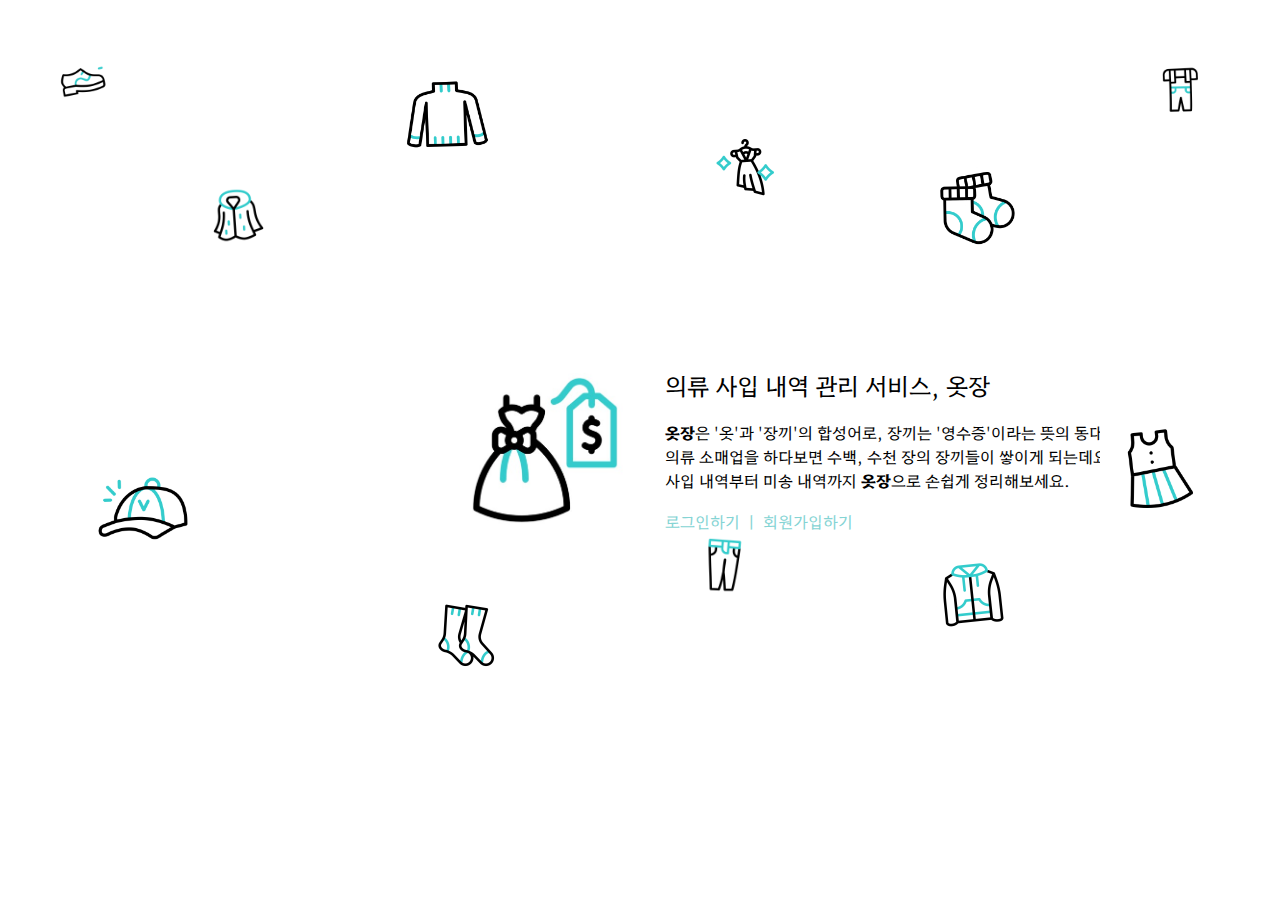
<file: frontend/index.html>
<!DOCTYPE html>
<html lang="en">
<head>
  <meta charset="UTF-8">
  <meta name="viewport" content="width=device-width, initial-scale=1.0">
  <link rel="stylesheet" href="assets/css/index.css">
  <link rel="icon" href="favicon.png" type="image/png">
  <title>옷장</title>
</head>
<body>
  <div id="container">
    <div id="img">
      <a href="index.html">
        <img id="logo" src="assets/images/logo.jpg">
      </a>
    </div>
    <div id="text">
      <div id="service-name">
        <span>의류 사입 내역 관리 서비스, 옷장</span>
      </div>
      <div id="service-description">
        <span><b>옷장</b>은 '옷'과 '장끼'의 합성어로, 장끼는 '영수증'이라는 뜻의 동대문 은어에요.<br>
          의류 소매업을 하다보면 수백, 수천 장의 장끼들이 쌓이게 되는데요,<br>
          사입 내역부터 미송 내역까지 <b>옷장</b>으로 손쉽게 정리해보세요.<br>
        </span>
      </div>
      <div id="auth-links">
        <a href="login.html">로그인하기</a>
        <span> ㅣ </span>
        <a href="signup.html">회원가입하기</a>
      </div>
    </div>
  </div>
  <img id="img1" src="assets/images/img1.gif">
  <img id="img2" src="assets/images/img2.gif">
  <img id="img3" src="assets/images/img3.gif">
  <img id="img4" src="assets/images/img4.gif">
  <img id="img5" src="assets/images/img5.gif">
  <img id="img6" src="assets/images/img6.gif">
  <img id="img7" src="assets/images/img7.gif">
  <img id="img8" src="assets/images/img8.gif">
  <img id="img9" src="assets/images/img9.gif">
  <img id="img10" src="assets/images/img10.gif">
  <img id="img11" src="assets/images/img11.gif">
  <img id="img12" src="assets/images/img12.gif">
  <img id="img13" src="assets/images/img13.gif">
</body>
</html>
</file>
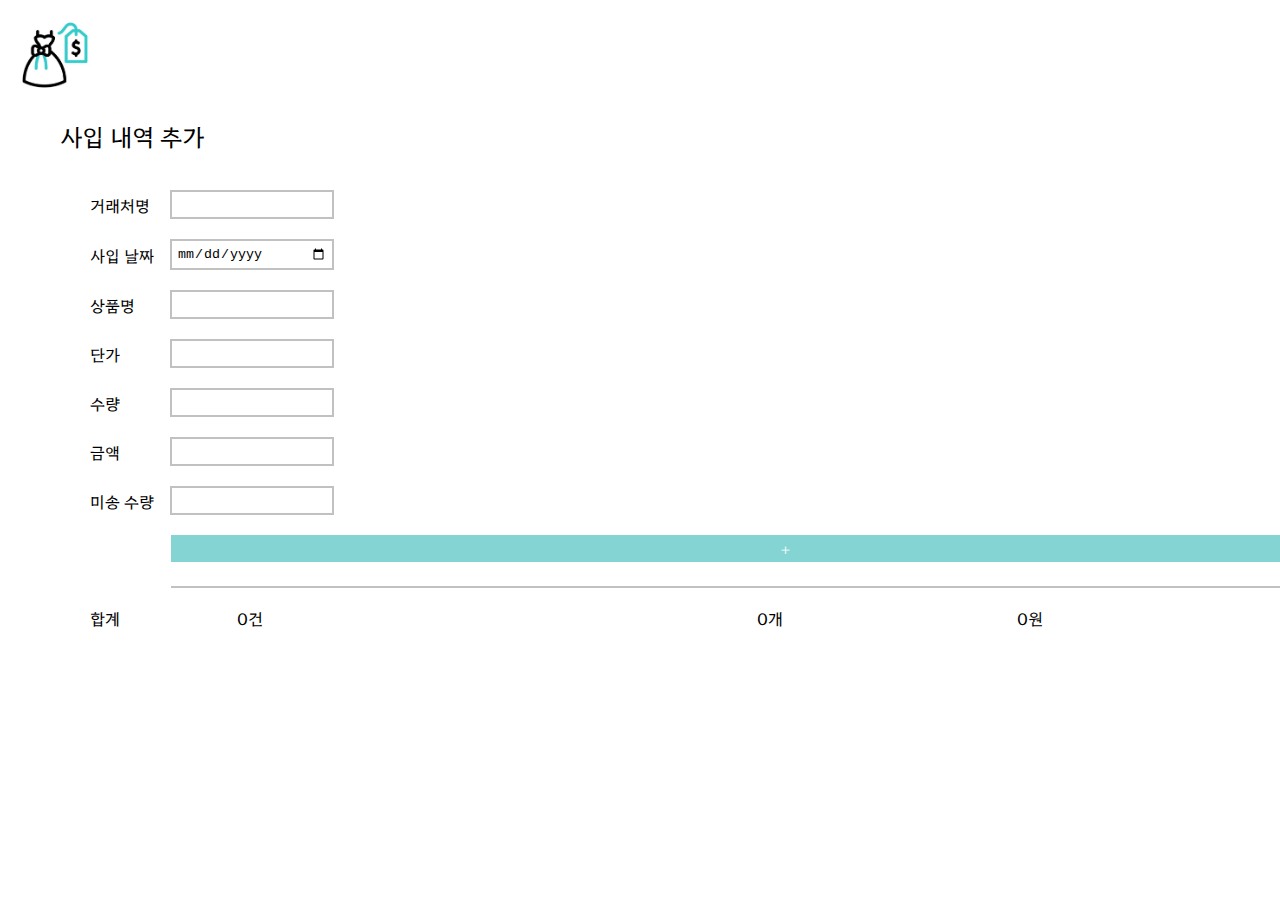
<file: frontend/add-purchase.html>
<!DOCTYPE html>
<html lang="en">
<head>
  <meta charset="UTF-8">
  <meta name="viewport" content="width=device-width, initial-scale=1.0">
  <link rel="stylesheet" href="assets/css/purchase.css">
  <link rel="icon" href="favicon.png" type="image/png">
  <script src="js/add-purchase.js" defer></script>
  <title>옷장</title>
</head>
<body>
  <div id="container">
    <div id="header">
      <a href="index.html">
        <img id="logo" src="assets/images/logo.jpg">
      </a>
    </div>
    <div id="navbar">
      <div id="text">
        <span>사입 내역 추가</span>
      </div>
    </div>
    <div id="content">
      <form action="/submit-purchase" method="POST">
        <div class="form-row">
          <label for="supplier_name">거래처명</label>
          <input type="text" id="supplier_name" name="supplier_name" required>
        </div>
        <div class="form-row">
          <label for="purchase_date">사입 날짜</label>
          <input type="date" id="purchase_date" name="purchase_date" required>
        </div>
        <div id="products-container">
          <div id="products">
            <div class="form-row">
              <label for="product_name1">상품명</label>
              <input type="text" id="product_name1" name="product_name[]" required>
            </div>
            <div class="form-row">
              <label for="unit_price1">단가</label>
              <input type="text" id="unit_price1" name="unit_price[]" required>
            </div>
            <div class="form-row">
              <label for="quantity1">수량</label>
              <input type="text" id="quantity1" name="quantity[]" required>
            </div>
            <div class="form-row">
              <label for="total_price1">금액</label>
              <input type="text" id="total_price1" name="total_price[]" required readonly>
            </div>
            <div class="form-row">
              <label for="reserved_quantity1">미송 수량</label>
              <input type="text" id="reserved_quantity1" name="reserved_quantity[]" required>
            </div>
          </div>
          <!-- <div id="products">
            <div class="form-row">
              <label for="product_name1">상품명</label>
              <input type="text" id="product_name1" name="product_name[]" required>
            </div>
            <div class="form-row">
              <label for="unit_price1">단가</label>
              <input type="text" id="unit_price1" name="unit_price[]" required>
            </div>
            <div class="form-row">
              <label for="quantity1">수량</label>
              <input type="text" id="quantity1" name="quantity[]" required>
            </div>
            <div class="form-row">
              <label for="total_price1">금액</label>
              <input type="text" id="total_price1" name="total_price[]" required readonly>
            </div>
            <div class="form-row">
              <label for="reserved_quantity1">미송 수량</label>
              <input type="text" id="reserved_quantity1" name="reserved_quantity[]" required>
            </div>
          </div> -->
          <button type="submit" id="add">+</button>
          <hr id="divider">
          <div id="sum">
            <span id="sum1">합계</span>
            <span id="sum2">0건</span>
            <span id="sum3">0개</span>
            <span id="sum4">0원</span>
            <span id="sum5">0개</span>
          </div>
        </div>
      </form>
    </div>

    <div id="footer">
      <button type="submit" id="toList">목록으로</button>
      <button type="submit">완료</button>
    </div>
  </div>
</body>
</html>
</file>
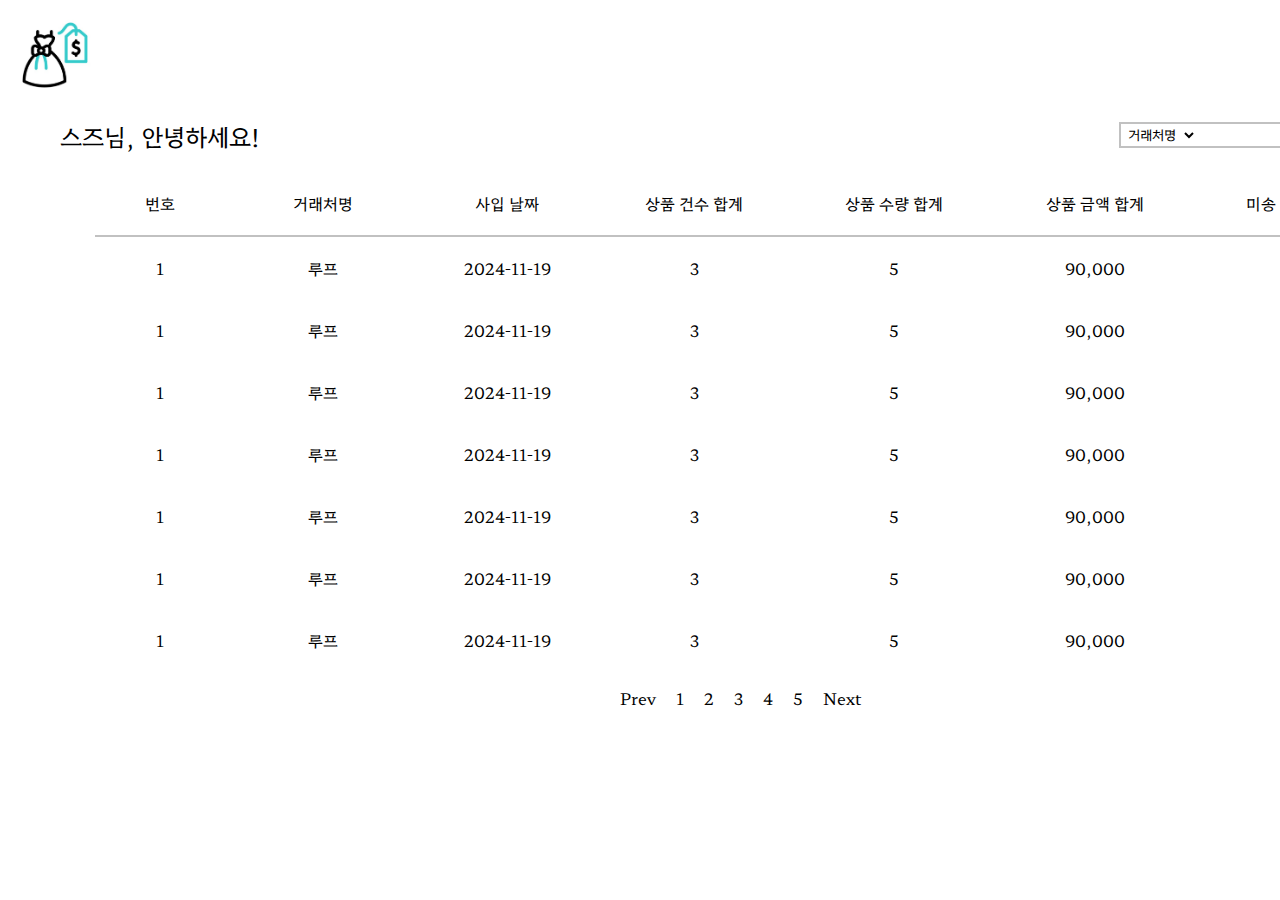
<file: frontend/edit-purchase.html>
<!DOCTYPE html>
<html lang="en">
<head>
  <meta charset="UTF-8">
  <meta name="viewport" content="width=device-width, initial-scale=1.0">
  <link rel="stylesheet" href="assets/css/purchase.css">
  <link rel="icon" href="favicon.png" type="image/png">
  <script src="js/edit-purchase.js" defer></script>
  <title>옷장</title>
</head>
<body>
  <div id="container">
    <div id="header">
      <a href="index.html">
        <img id="logo" src="assets/images/logo.jpg">
      </a>
    </div>
    <div id="navbar">
      <div id="text">
        <span>사입 내역 수정</span>
      </div>
    </div>
    <div id="content">
      <form id="purchase">
        <div class="form-row">
          <label for="supplier-name">거래처명</label>
          <input type="text" id="supplier-name" name="supplier-name" required>
        </div>
        <div class="form-row">
          <label for="purchase-date">사입 날짜</label>
          <input type="date" id="purchase-date" name="purchase-date" required>
        </div>
        <div id="products-container"></div>
        <button type="button" id="add">+</button>
        <hr id="divider">
        <div id="sum">
          <div id="sum1">
            <span>합계</span>
          </div>
          <div id="sum2"></div>
          <div id="sum3"></div>
          <div id="sum4"></div>
          <div id="sum5"></div>
        </div>
      </form>
    </div>
    <div id="footer">
      <button onclick="window.location.href='mypage.html';" type="button" id="toList">목록으로</button>
      <button type="submit" id="complete">완료</button>
    </div>
  </div>
</body>
</html>
</file>
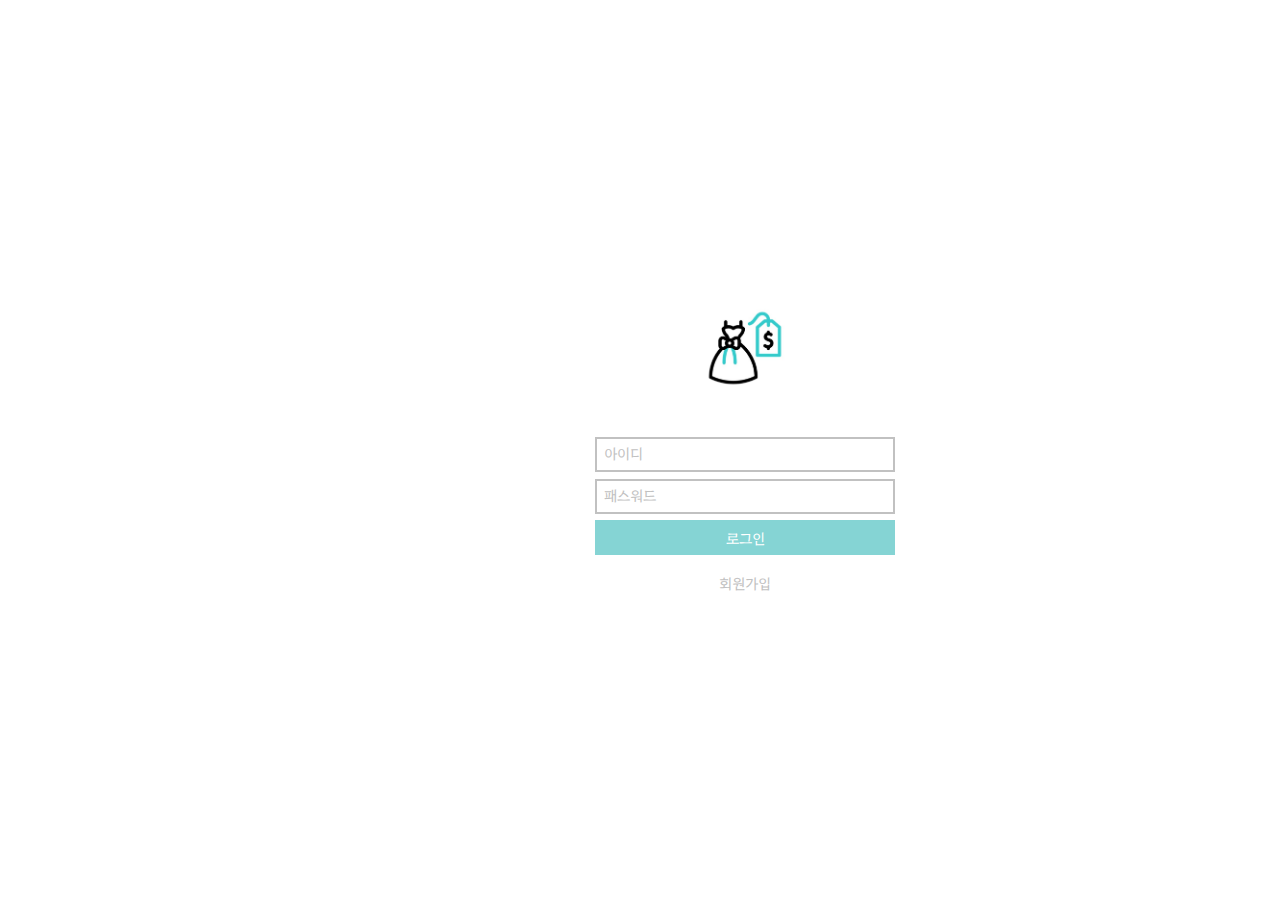
<file: frontend/login.html>
<!DOCTYPE html>
<html lang="en">
<head>
  <meta charset="UTF-8">
  <meta name="viewport" content="width=device-width, initial-scale=1.0">
  <link rel="stylesheet" href="assets/css/signup-login.css">
  <link rel="icon" href="favicon.png" type="image/png">
  <script src="js/login.js" defer></script>
  <title>옷장</title>
</head>
<body>
  <div class="login" id="container">
    <div id="img">
      <a href="index.html">
        <img id="logo" src="assets/images/logo.jpg">
      </a>
    </div>
    <form class="login" id="form">
      <div>
        <input type="text" placeholder="아이디">
      </div>
      <div>
        <input type="password" placeholder="패스워드">
      </div>
      <div>
        <button type="submit">로그인</button>
      </div>
      <div>
        <a href="signup.html">회원가입</a>
      </div>
    </form>
  </div>
</body>
</html>
</file>
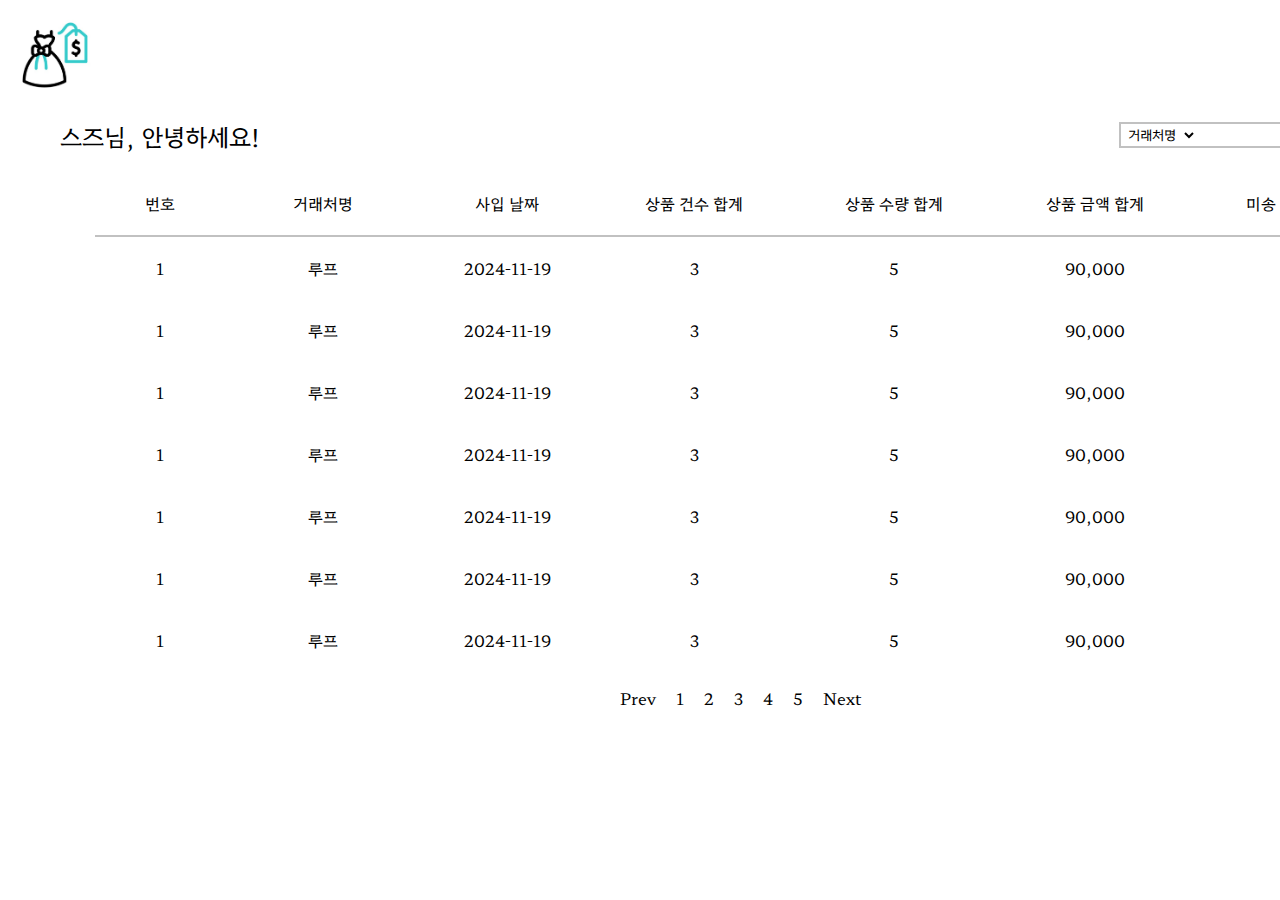
<file: frontend/mypage.html>
<!DOCTYPE html>
<html lang="en">
<head>
  <meta charset="UTF-8">
  <meta name="viewport" content="widtd=device-widtd, initial-scale=1.0">
  <link rel="stylesheet" href="assets/css/main.css">
  <link rel="icon" href="favicon.png" type="image/png">
  <title>옷장</title>
</head>
<body>
  <div id="container">
    <div id="header">
      <a href="index.html">
        <img id="logo" src="assets/images/logo.jpg">
      </a>
    </div>
    <div id="navbar">
      <div id="text">
        <span>스즈님, 안녕하세요!</span>
      </div>
      <div id="search">
        <div id="searchBoxWrapper">
          <select id="searchFilter">
            <option value="store">거래처명</option>
            <option value="product">상품명</option>
          </select>
          <input type="text" id="searchBox">
          <button type="submit" id="searchButton">
            <img src="assets/images/돋보기.jpg" id="searchImg">
          </button>
        </div>
        <div id="searchReservedWrapper">
          <label id="searchReservedLabel">
            <input type="checkbox" id="searchReserved">
            <span> 미송</span>
          </label>
        </div>
      </div>  
    </div>
    <div id="content">
        <table>
          <thead>
            <tr>
              <td id="no">번호</td>
              <td id="supplier">거래처명</td>
              <td id="date">사입 날짜</td>
              <td id="totalProduct">상품 건수 합계</td>
              <td id="totalQuantity">상품 수량 합계</td>
              <td id="totalPrice">상품 금액 합계</td>
              <td id="totalReserved">미송 수량 합계</td>
            </tr>
          </thead>
          <tbody>
            <tr>
              <td id="no">1</td>
              <td id="supplier">루프</td>
              <td id="date">2024-11-19</td>
              <td id="totalProduct">3</td>
              <td id="totalQuantity">5</td>
              <td id="totalPrice">90,000</td>
              <td id="totalReserved">2</td>
            </tr>
            <tr>
              <td id="no">1</td>
              <td id="supplier">루프</td>
              <td id="date">2024-11-19</td>
              <td id="totalProduct">3</td>
              <td id="totalQuantity">5</td>
              <td id="totalPrice">90,000</td>
              <td id="totalReserved">2</td>
            </tr>
            <tr>
              <td id="no">1</td>
              <td id="supplier">루프</td>
              <td id="date">2024-11-19</td>
              <td id="totalProduct">3</td>
              <td id="totalQuantity">5</td>
              <td id="totalPrice">90,000</td>
              <td id="totalReserved">2</td>
            </tr>
            <tr>
              <td id="no">1</td>
              <td id="supplier">루프</td>
              <td id="date">2024-11-19</td>
              <td id="totalProduct">3</td>
              <td id="totalQuantity">5</td>
              <td id="totalPrice">90,000</td>
              <td id="totalReserved">2</td>
            </tr>
            <tr>
              <td id="no">1</td>
              <td id="supplier">루프</td>
              <td id="date">2024-11-19</td>
              <td id="totalProduct">3</td>
              <td id="totalQuantity">5</td>
              <td id="totalPrice">90,000</td>
              <td id="totalReserved">2</td>
            </tr>
            <tr>
              <td id="no">1</td>
              <td id="supplier">루프</td>
              <td id="date">2024-11-19</td>
              <td id="totalProduct">3</td>
              <td id="totalQuantity">5</td>
              <td id="totalPrice">90,000</td>
              <td id="totalReserved">2</td>
            </tr>
            <tr>
              <td id="no">1</td>
              <td id="supplier">루프</td>
              <td id="date">2024-11-19</td>
              <td id="totalProduct">3</td>
              <td id="totalQuantity">5</td>
              <td id="totalPrice">90,000</td>
              <td id="totalReserved">2</td>
            </tr>
          </tbody>
        </table>
    </div>
    <div id="footer">
      <div id="pagination">
        <ul>
          <li><a href="#">Prev</a></li>
          <li><a href="#">1</a></li>
          <li><a href="#">2</a></li>
          <li><a href="#">3</a></li>
          <li><a href="#">4</a></li>
          <li><a href="#">5</a></li>
          <li><a href="#">Next</a></li>
        </ul>    
      </div>
      <div id="button">
        <button type="submit" id="add">추가</button>
      </div>
    </div>
  </div>
</body>
</html>
</file>
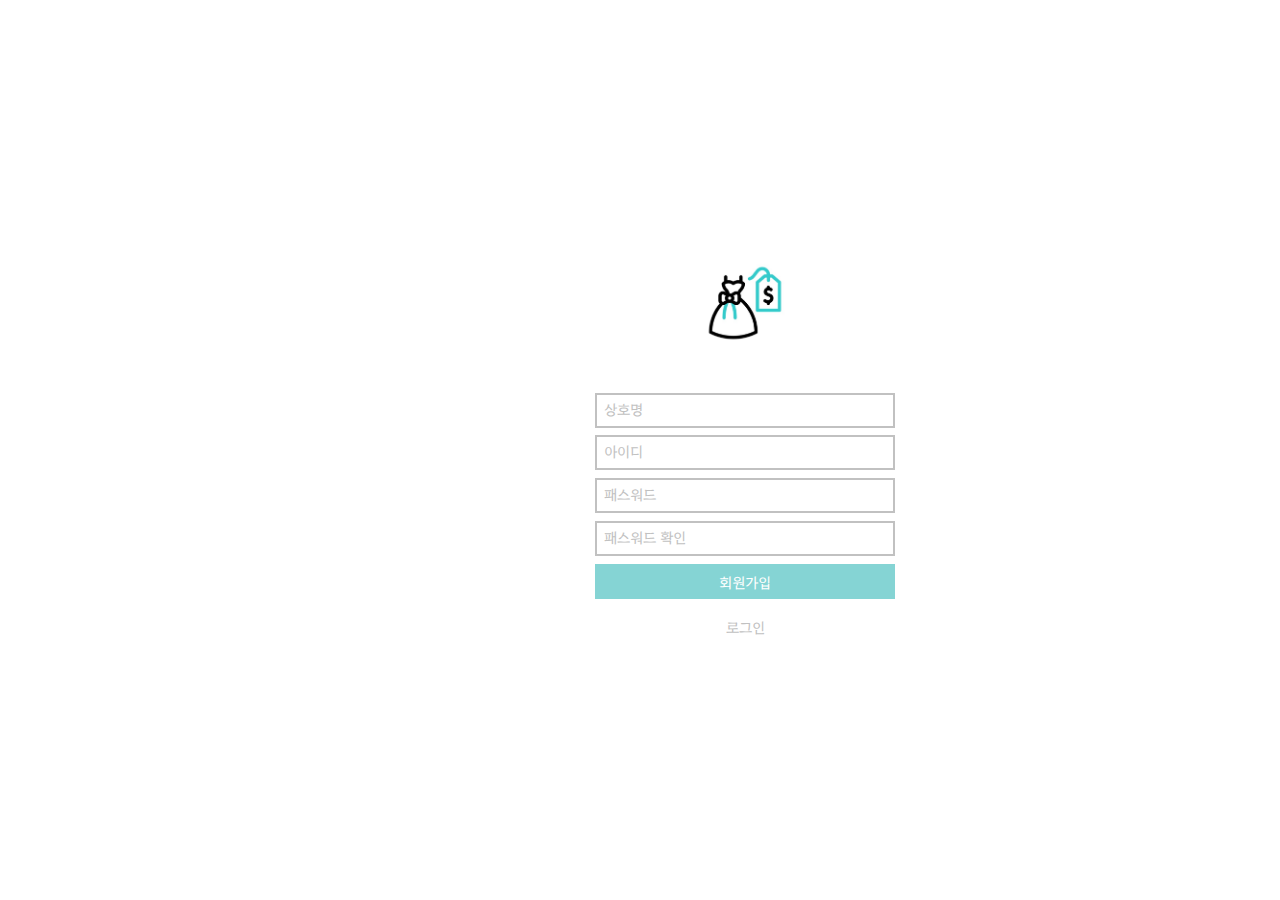
<file: frontend/signup.html>
<!DOCTYPE html>
<html lang="en">
<head>
  <meta charset="UTF-8">
  <meta name="viewport" content="width=device-width, initial-scale=1.0">
  <link rel="stylesheet" href="assets/css/signup-login.css">
  <link rel="icon" href="favicon.png" type="image/png">
  <title>옷장</title>
</head>
<body>
  <div id="container">
    <div id="img">
      <a href="index.html">
        <img id="logo" src="assets/images/logo.jpg">
      </a>
    </div>
    <form id="form">
      <div>
        <input type="text" placeholder="상호명">
      </div>
      <div>
        <input type="text" placeholder="아이디">
      </div>
      <div>
        <input type="password" placeholder="패스워드">
      </div>
      <div>
        <input type="password" placeholder="패스워드 확인">
      </div>
      <div>
        <button type="submit">회원가입</button>
      </div>
      <div>
        <a href="login.html">로그인</a>
      </div>
    </form>
  </div>
</body>
</html>
</file>
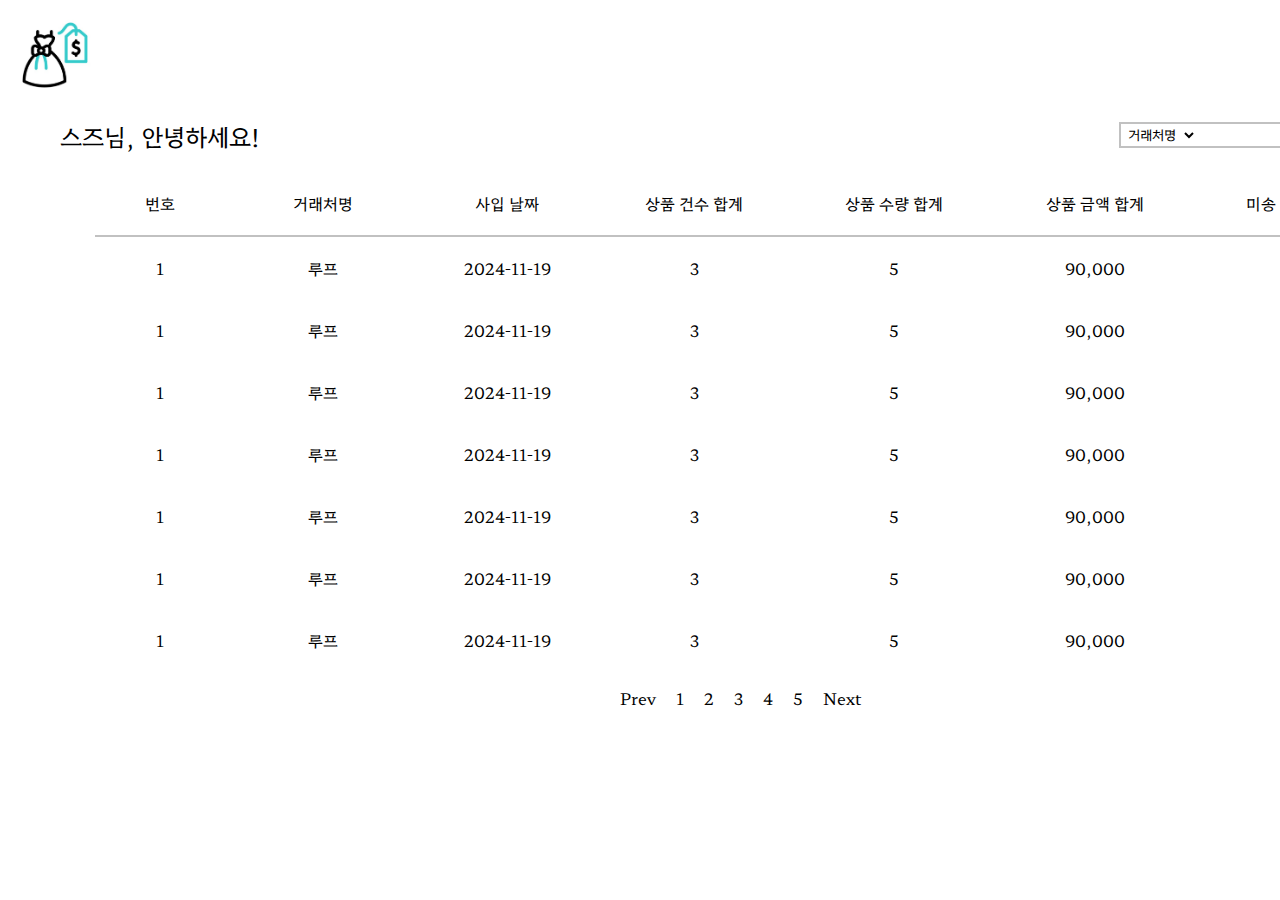
<file: frontend/view-purchase.html>
<!DOCTYPE html>
<html lang="en">
<head>
  <meta charset="UTF-8">
  <meta name="viewport" content="width=device-width, initial-scale=1.0">
  <link rel="stylesheet" href="assets/css/purchase.css">
  <link rel="icon" href="favicon.png" type="image/png">
  <script src="js/view-purchase.js" defer></script>
  <title>옷장</title>
</head>
<body>
  <div id="container">
    <div id="header">
      <a href="index.html">
        <img id="logo" src="assets/images/logo.jpg">
      </a>
    </div>
    <div id="navbar">
      <div id="text">
        <span>사입 내역 조회</span>
      </div>
    </div>
    <div id="content">
      <form>
        <div class="form-row">
          <label for="supplier-name">거래처명</label>
          <input type="text" id="supplier-name" readonly>
        </div>
        <div class="form-row">
          <label for="purchase-date">사입 날짜</label>
          <input type="date" id="purchase-date" readonly>
        </div>
        <div id="products-container">
        </div>
      </form>
    </div>
    <div id="footer">
      <button onclick="window.location.href='edit-purchase.html';">수정</button>
      <button>삭제</button>
      <button onclick="window.location.href='mypage.html';" id="toList">목록으로</button>
    </div>
  </div>
</body>
</html>
</file>
<file: frontend/assets/css/index.css>
@import url('https://fonts.googleapis.com/css2?family=Hahmlet:wght@100..900&family=IBM+Plex+Sans+KR&display=swap');

body, html {
  display: flex; /* 부모 요소를 flexbox로 설정 */
  justify-content: center; /* 자식 요소의 수평 정렬 지정 (가운데 정렬) */
  align-items: center; /* 자식 요소의 수직 정렬 지정 (가운데 정렬) */

  width: 1490px;
  height: 100%;
  margin: 0;
  
  font-family: 'Hahmlet';
}

#container {
  display: flex;
  justify-content: flex-start; /* 자식 요소의 수평 정렬 지정 (왼쪽 정렬) */
  align-items: center; 

  width: 1000px;
  height: 200px;
}

#img {
  width: 400px;
  height: 200px;
}

#logo {
  width: 200px;
  height: 200px;
  padding-left: 200px;
}

#text {
  display: flex;
  flex-direction: column;
  justify-content: space-evenly; /* 자식 요소의 수직 정렬 지정 (간격 균일) */

  width: 600px;
  height: 200px;
  padding-left: 20px;
}

#service-name {
  font-size: 1.5rem;
}

#service-description {
  line-height: 1.5;
}

#auth-links a, #auth-links span {
  text-decoration: none;
  color: #85d4d4;
}

#auth-links a:hover {
  color: #83b4b4;
}

#img1, #img2, #img3, #img4, #img5, #img6, #img7, #img8, #img9, #img10, #img11, #img12, #img13 {
  position: absolute;
}

#img1 {
  top: 50px;
  left: 50px;

  width: 60px;
}

#img2 {
  top: 180px;
  left: 200px;

  width: 70px;
}

#img3 {
  top: 70px;
  left: 400px;

  width: 90px;
}

#img4 {
  top: 130px;

  width: 80px;
}

#img5 {
  top: 160px;
  left: 930px;

  width: 90px;
}

#img6 {
  top: 60px;
  left: 1150px;

  width: 60px;
}

#img7 {
  top: 100px;
  left: 1350px;

  width: 80px;
}

#img8 {
  top: 460px;
  left: 90px;

  width: 100px;
}

#img9 {
  top: 600px;
  left: 430px;

  width: 80px;
}

#img10 {
  top: 530px;
  left: 690px;

  width: 70px;
}

#img11 {
  top: 560px;
  left: 930px;

  width: 80px;
}

#img12 {
  top: 420px;
  left: 1100px;

  width: 100px;
}

#img13 {
  top: 600px;
  left: 1270px;

  width: 80px;
}
</file>
<file: frontend/assets/css/purchase.css>
@import url('https://fonts.googleapis.com/css2?family=Hahmlet:wght@100..900&family=IBM+Plex+Sans+KR&display=swap');

body, html {
  width: 1490px;
  height: 100%;
  margin: 0;
  font-family: 'Hahmlet';
}

#container {
  width: 1490px;
  height: 100%;
  margin: 0;
}

#header {
  display: flex;
  justify-content: space-between;
  height: 110px;
}

#logo {
  width: 90px;
  padding: 10px;
}

#navbar {
  display: flex; 
  justify-content: space-between; 
  align-items: center; 
  height: 50px;
  padding: 0 60px 10px 60px;
}

#text {
  font-size: 1.5rem;
  display: flex;
  gap: 30px;
}

#uploadForm {
  display: flex;
  align-items: center;
  gap: 10px;
  margin-top: 5px;
}

label[for="fileInput"] {
  padding: 0 7px;
  border: 2px solid #85d4d4;
  background-color: #85d4d4;
  font-size: 0.9rem;
  color: white;
  font-family: 'Hahmlet';
  cursor: pointer;
}

#imageUpload {
  border: 2px solid #85d4d4;
  background-color: #85d4d4;
  color: white;
  font-family: 'Hahmlet';
  cursor: pointer;
}

#content {
  height: 475px;
  padding: 20px 90px 0px 90px;
}

.form-row {
  display: flex;
  align-items: center;
  gap: 15px;
  padding-bottom: 20px;
}

.form-row label {
  width: 65px;
}

.form-row label[for="product-price"],
.form-row label[for="quantity"],
.form-row label[for="total-price"] {
  width: 30px;
}

.form-row input {
  width: 150px;
  padding: 5px; 
  border: 2px solid #c1c1c1;
}

.form-row input:focus {
  outline: none;
}

.form-row input.total-price[readonly] {
  background-color: #e9e9e9;
  cursor: not-allowed;
}

#products-container {
  display: flex;
  flex-direction: column;
}

.product {
  display: flex;
  justify-content: space-between;
  position: relative;
}

.delete {
  position: absolute;
  left: 1330px; 
  top: 2px;  
  width: 23px;
  height: 23px;
  font-size: 16px;
  border: 2px solid #c1c1c1;
  cursor: pointer;
}

#add {
  align-self: flex-start;
  width: 1229px;
  height: 27px;
  margin-left: 81px;
  margin-bottom: 16px;
  color: white;
  border: 2px solid #85d4d4;
  background-color: #85d4d4;
  font-family: 'Hahmlet';
  cursor: pointer;
}

#divider {
  width: 1229px;
  height: 2px;
  margin-left: 81px;
  margin-bottom: 18px;
  background-color: #c1c1c1;
  border: none;
}

#sum {
  display: flex;
  justify-content: flex-start;
  align-items: center;
}

#sum1 {
  width: 80px;
}

#sum2 {
  text-align: center;
  width: 160px;
  padding-right: 360px;
}

#sum3 {
  text-align: center;
  width: 160px;
  padding-right: 100px;
}

#sum4 {
  text-align: center;
  width: 160px;
  padding-right: 130px;
}

#sum5 {
  text-align: center;
  width: 160px;
}

#footer {
  display: flex;
  justify-content: flex-end;
  align-items: center;
  gap: 10px;
  height: 66px;
  margin: 0 60px;
}

#footer button {
  width: 50px;
  height: 25px;
  color: #ffffff;
  font-family: 'Hahmlet';
  border: #85d4d4;
  background-color: #85d4d4;
  cursor: pointer;
}

#footer #toList {
  width: 80px;
}
</file>
<file: frontend/assets/css/signup-login.css>
@import url('https://fonts.googleapis.com/css2?family=Hahmlet:wght@100..900&family=IBM+Plex+Sans+KR&display=swap');

body, html {
  display: flex; /* 부모 요소를 flexbox로 설정 */
  justify-content: center; /* 자식 요소의 수평 정렬 지정 (가운데 정렬) */
  align-items: center; /* 자식 요소의 수직 정렬 지정 (가운데 정렬) */

  width: 1490px;
  height: 100%;
  margin: 0;
  
  font-family: 'Hahmlet';
}

#container {
  width: 300px;
}

#img {
  display: flex;
  justify-content: center;
  align-items: center;

  height: 130px;
}

#logo {
  width: 100px;
  padding-bottom: 30px;
}

#form {
  display: flex;
  flex-direction: column; 
  justify-content: space-evenly; 
  align-items: center;

  height: 260px; 
}

.login #form {
  height: 170px;
}

#form input, #form button {
  width: 300px; 
  height: 35px;

  box-sizing: border-box; 
}

#form input {
  border: 2px solid #c1c1c1;
}

#form input:focus {
  outline: none;
}

#form input::placeholder {
  font-family: 'Hahmlet';
  font-size: 0.9rem;
  color: #c1c1c1;
  
  padding-left: 5px;
}

#form button {
  font-family: 'Hahmlet';
  font-size: 0.9rem;
  color: white;

  border: #85d4d4;
  background-color: #85d4d4;

  cursor: pointer;
}

#form a {
  display: block; /* a는 inline 요소로, margin-top 요소 적용하기 위해 display 변경 */

  margin-top: 10px;

  text-decoration: none;
  font-size: 0.9rem;
  color: #c1c1c1;
}

#form a:hover {
  color: #acacac;
}
</file>
<file: frontend/assets/css/main.css>
@import url('https://fonts.googleapis.com/css2?family=Hahmlet:wght@100..900&family=IBM+Plex+Sans+KR&display=swap');

body, html {
  width: 1490px;
  height: 100%;
  margin: 0;

  font-family: 'Hahmlet';
}

#container {
  width: 1490px;
  height: 100%;
  margin: 0;
}

#header {
  height: 110px;
}

#logo {
  width: 90px;
  padding: 10px;
}

#navbar {
  display: flex; 
  justify-content: space-between; 
  align-items: center; 
  height: 50px;
  padding: 0 60px 10px 60px;
}

#text {
  font-size: 1.5rem;
}

#search {
  display: flex;
  align-items: center;
  gap: 5px;
}

#searchBoxWrapper {
  display: flex;
  align-items: center;
  position: relative;
}

#searchFilter {
  position: absolute;
  left: 5px;
  padding-right: 5px;
  padding-bottom: 2px;
  border: none;
  outline: none;
  background-color: transparent;
  font-family: 'Hahmlet';
}

#searchBox {
  width: 140px;
  height: 20px;
  padding-left: 80px;
  padding-right: 25px;
  border: 2px solid #c1c1c1;
}

#searchBox:focus {
  outline: none;
}

#searchButton {
  position: absolute;
  right: 0px;
  border: none;
  background-color: transparent;
  cursor: pointer;
}

#searchImg {
  width: 15px;
  padding-top: 4px;
}

#searchReservedWrapper {
  display: flex;
  justify-content: center;
  align-items: center;
  position: relative;
}

#searchReservedLabel {
  position: relative;
}

#searchReserved {
  vertical-align: middle;
  appearance: none;
  width: 50px;
  height: 25px;
  border: 2px solid #c1c1c1;
  cursor: pointer;
}

#searchReserved:checked {
  border: #85d4d4;
  background-color: #85d4d4;
}

#searchReservedLabel span {
  position: absolute;
  top: 12%;
  left: 27%;
  font-size: 0.9rem;
  pointer-events: none;
}

#searchReserved:checked + span {
  color: white; 
}

#content {
  display: flex;
  justify-content: center;
  align-items: flex-start;
  height: 475px;
  padding-top: 20px;
}

table {
  width: 1300px;
  text-align: center;
  border-collapse: collapse;
}

thead {
  border-bottom: 2px solid #c1c1c1;
}

thead td {
  padding-bottom: 20px;
}

tbody td {
  padding: 19px 0;
}

#no {
  width: 10%;
}

#supplier {
  width: 15%;
}

#footer {
  display: flex;
  justify-content: space-between;
  align-items: center;
  height: 66px;
  margin: 0 60px;
}

#pagination {
  flex-grow: 1;
}

#pagination ul {
  display: flex;
  justify-content: center;
  list-style: none;
}

#pagination a {
  padding: 10px;
  text-decoration: none;
  color: #000000;
}

#pagination a:hover {
  color: #85d4d4;
}

#add {
  width: 50px;
  height: 25px;
  font-family: 'Hahmlet';
  color: white;
  border: #c3c3c3;
  background-color: #85d4d4;
  cursor: pointer;
}
</file>
